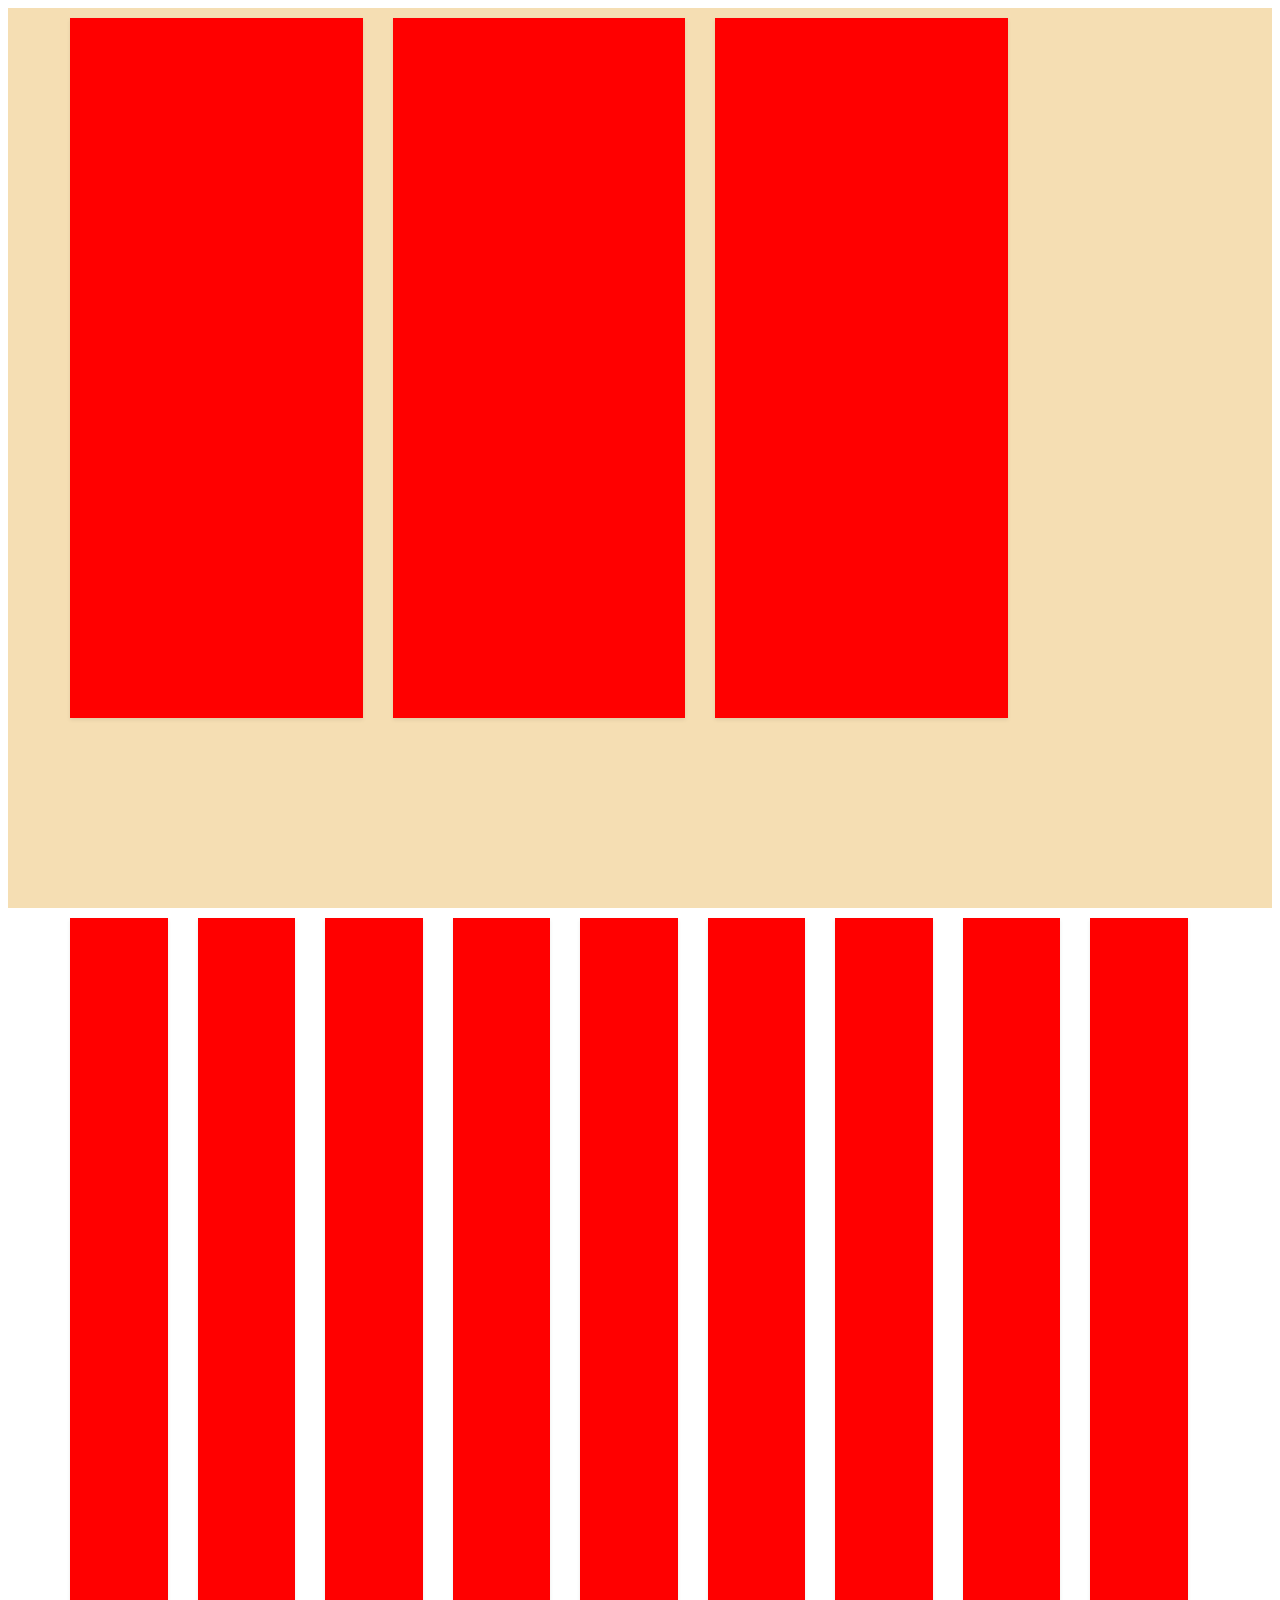
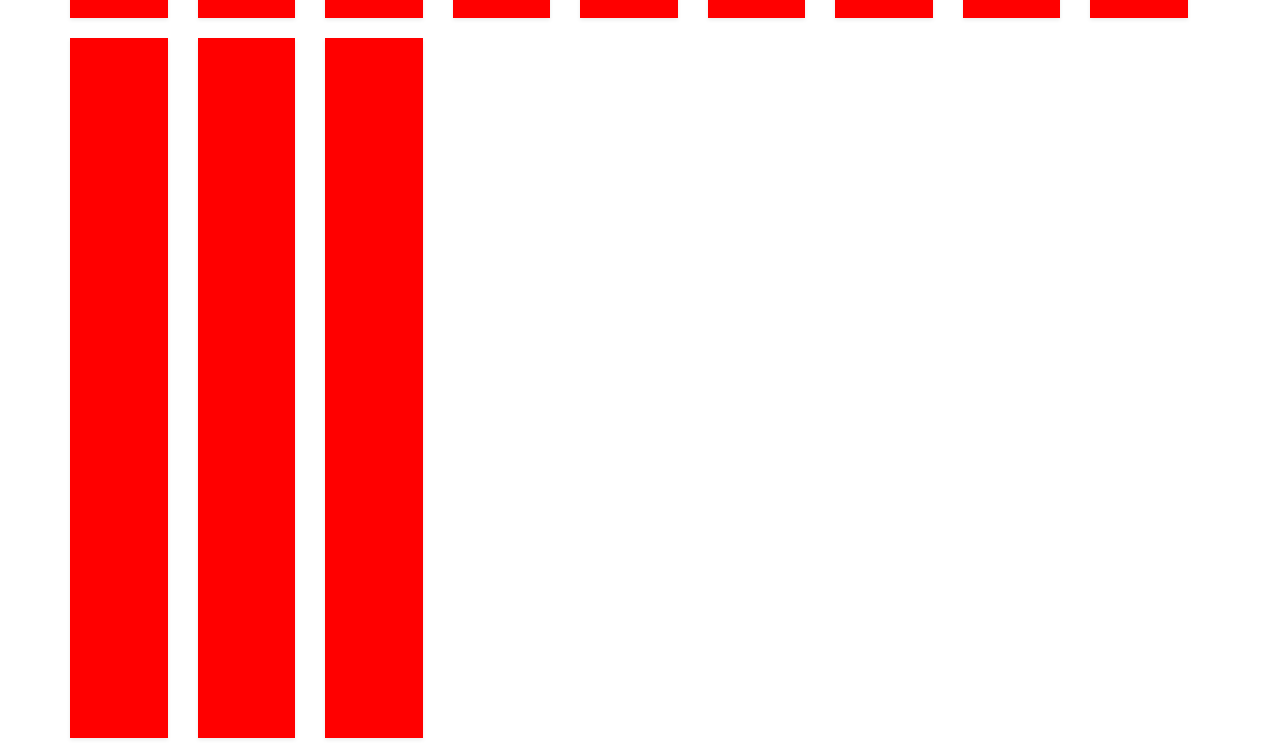
<file: grid-text-bg/grid/index.html>
<!DOCTYPE html>
<html lang="en">
<head>
    <meta charset="UTF-8">
    <meta http-equiv="X-UA-Compatible" content="IE=edge">
    <meta name="viewport" content="width=device-width, initial-scale=1.0">
    <link rel="stylesheet" href="./style/style-grid.css">
    <link rel="stylesheet" href="./style/style.css">
    <title>Document</title>
</head>
<body>
    <header>
        <div class="container">
            <div class="row pt-2 justify-content-between">
                <div class="col-3">
                    <div class="card">

                    </div>
                </div>
                <div class="col-3">
                    <div class="card">

                    </div>
                </div>
                <div class="col-3">
                    <div class="card">

                    </div>
                </div>
                
            </div>
            <!-- <div class="row mt-2 justify-content-center">
                <div class="col-11">
                    <div class="card">

                    </div>
                </div>
            </div> -->
        </div>
    </header>
    <section>
        <div class="container">
            <div class="row">
                <div class="col-1">
                    <div class="card"></div>
                </div>
                <div class="col-1">
                    <div class="card"></div>
                </div>
                <div class="col-1">
                    <div class="card"></div>
                </div>
                <div class="col-1">
                    <div class="card"></div>
                </div>
                <div class="col-1">
                    <div class="card"></div>
                </div>
                <div class="col-1">
                    <div class="card"></div>
                </div>
                <div class="col-1">
                    <div class="card"></div>
                </div>
                <div class="col-1">
                    <div class="card"></div>
                </div>
                <div class="col-1">
                    <div class="card"></div>
                </div>
                <div class="col-1">
                    <div class="card"></div>
                </div>
                <div class="col-1">
                    <div class="card"></div>
                </div>
                <div class="col-1">
                    <div class="card"></div>
                </div>
            </div>
        </div>
    </section>
</body>
</html>
</file>
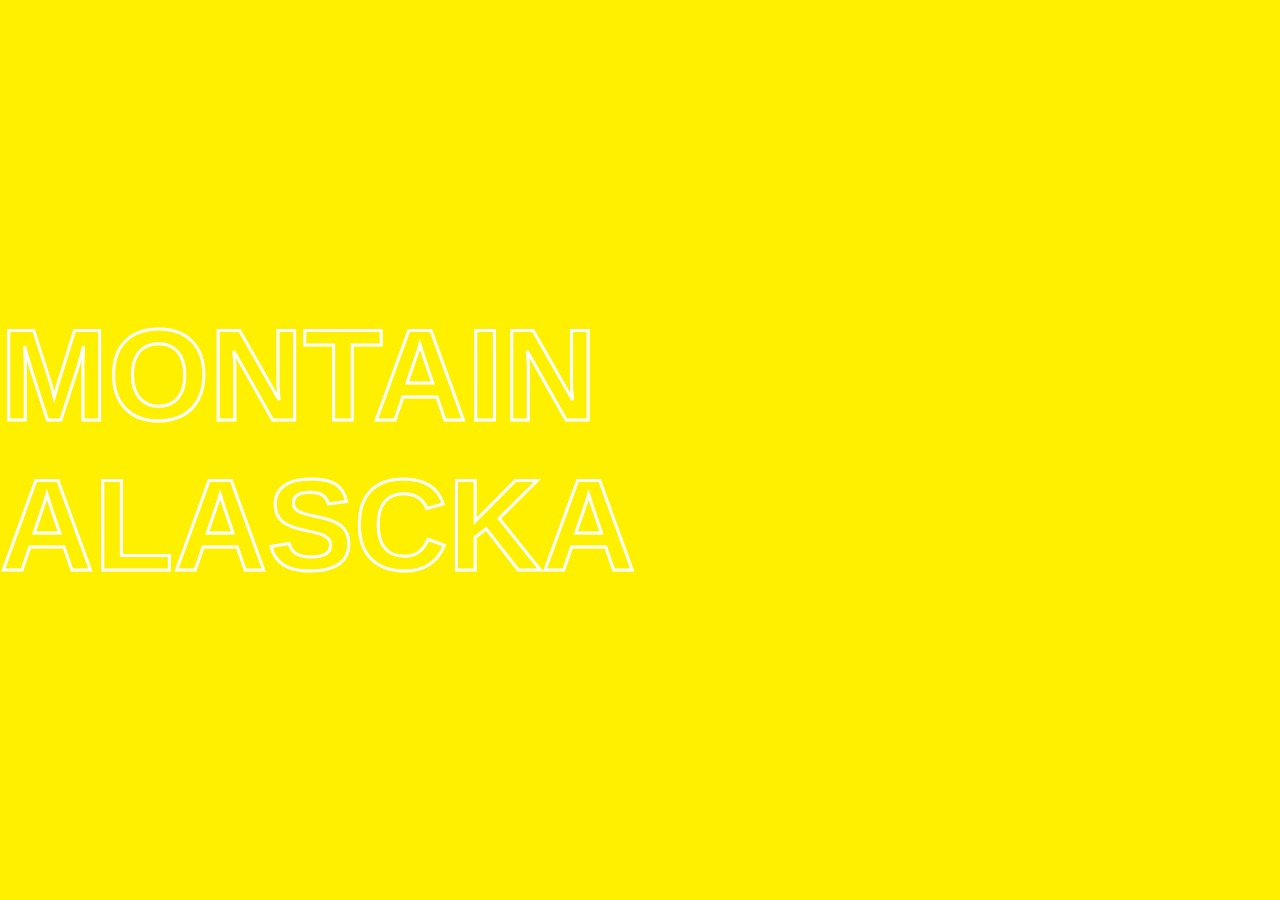
<file: grid-text-bg/text-bg-Contur/index.html>
<!DOCTYPE html>
<html lang="en">
<head>
    <meta charset="UTF-8">
    <meta http-equiv="X-UA-Compatible" content="IE=edge">
    <meta name="viewport" content="width=device-width, initial-scale=1.0">
    <link rel="stylesheet" href="./style.css">
    <title>Document</title>
</head>
<body>
    
    <div class="page">
        <div class="text">
            <span>montain &nbsp; Alascka</span>
        </div>
    </div>
</body>
</html>
</file>
<file: grid-text-bg/grid/style/style-grid.css>
:root{
    --bg-x-color:#939878;
    --btn-primary:#CF6F49;
    --btn-border:#E7E8E3;
    --box-shadow: 0px 2px 4px rgba(0, 0, 0, 0.08);
    --col-1: calc(100%/12*1);
    --col-2: calc(100%/12*2);
    --col-3: calc(100%/12*3);
    --col-4: calc(100%/12*4);
    --col-5: calc(100%/12*5);
    --col-6: calc(100%/12*6);
    --col-7: calc(100%/12*7);
    --col-8: calc(100%/12*8);
    --col-9: calc(100%/12*9);
    --col-10: calc(100%/12*10);
    --col-11: calc(100%/12*11);
    --col-12: calc(100%/12*12);

}

.container {
    width: 100%;
    max-width: 1140px;
    padding: 0px 15px;
    margin: auto;
} 
.row {
    display: flex;
    flex-wrap: wrap;
    margin-left: -15px;
    margin-right: -15px;
}
.col-1{
    width: var(--col-1);
    padding: 0 15px;
}
.col-2{
    width: var(--col-2);
    padding: 0px 15px;
}
.col-3{
    width: var(--col-3);
    padding: 0px 15px;  
}
.col-4 {
    width: var(--col-4);
    padding: 0px 15px;
}
.col-5{
    width: var(--col-5);
    padding: 0px 15px;  
}
.col-6{
    width: var(--col-6);
    padding: 0px 15px;  
}
.col-7{
    width: var(--col-7);
    padding: 0px 15px;  
}
.col-8{
    width: var(--col-8);
    padding: 0px 15px;  
}
.col-9{
    width: var(--col-9);
    padding: 0px 15px;  
}
.col-10{
    width: var(--col-10);
    padding: 0px 15px;  
}
.col-11{
    width: var(--col-11);
    padding: 0px 15px;  
}
.col-12 {
    width: var(--col-12);
    padding: 0px 15px;
}
.d-flex{
    display: flex;
}
.text-center{
    text-align: center;
}
.justify-center {
    justify-content: center;
}
.justify-start{
    justify-content: start;
}
 .justify-end{
     justify-content: end;
 }
.justify-between {
    justify-content: space-between;
}
.justify-around {
    justify-content: space-around;
}
.align-center {
    align-items: center;
}
.mt-5{
    margin-top: 5rem;
}




/* ========================================================================== */

.card{
    width: 100%;
    height: auto;
    background-color: antiquewhite;
    box-shadow: var(--box-shadow);
    margin: 10px 0;
}
</file>
<file: grid-text-bg/grid/style/style.css>
header{
    width: 100%;
    height: 100vh;
    background-color: wheat;
}

.card{
    width: 100%;
    height: 700px;
    background-color: red;
}
</file>
<file: grid-text-bg/text-bg-Contur/style.css>
* {
    padding: 0;
    margin: 0;
    font-family: 'Trebuchet MS', 'Lucida Sans Unicode', 'Lucida Grande', 'Lucida Sans', Arial, sans-serif;
}

.page {
    display: flex;
    align-items: center;
    justify-content: center;
    margin: auto;
    height: 100vh;

    min-height: 800px;
    background-color: #fff000;
    background-image: url("https://images2.alphacoders.com/238/thumb-1920-238870.jpg");
    background-repeat: no-repeat;
    background-position: 50% 50%;
    background-size: cover;
}
.text span{
    font-size: 130px;
    font-weight: 900;
    text-transform: uppercase;
    background-image: url("https://images2.alphacoders.com/238/thumb-1920-238870.jpg");
    background-position: 50% 50%;
    color: #fff;
    -webkit-background-clip: text;
    background-clip: text;
    -webkit-text-fill-color: transparent;
    -webkit-text-stroke-width: 3px;
    -webkit-text-stroke-color: #fff;
    background-blend-mode:multiply   ;

}
</file>
